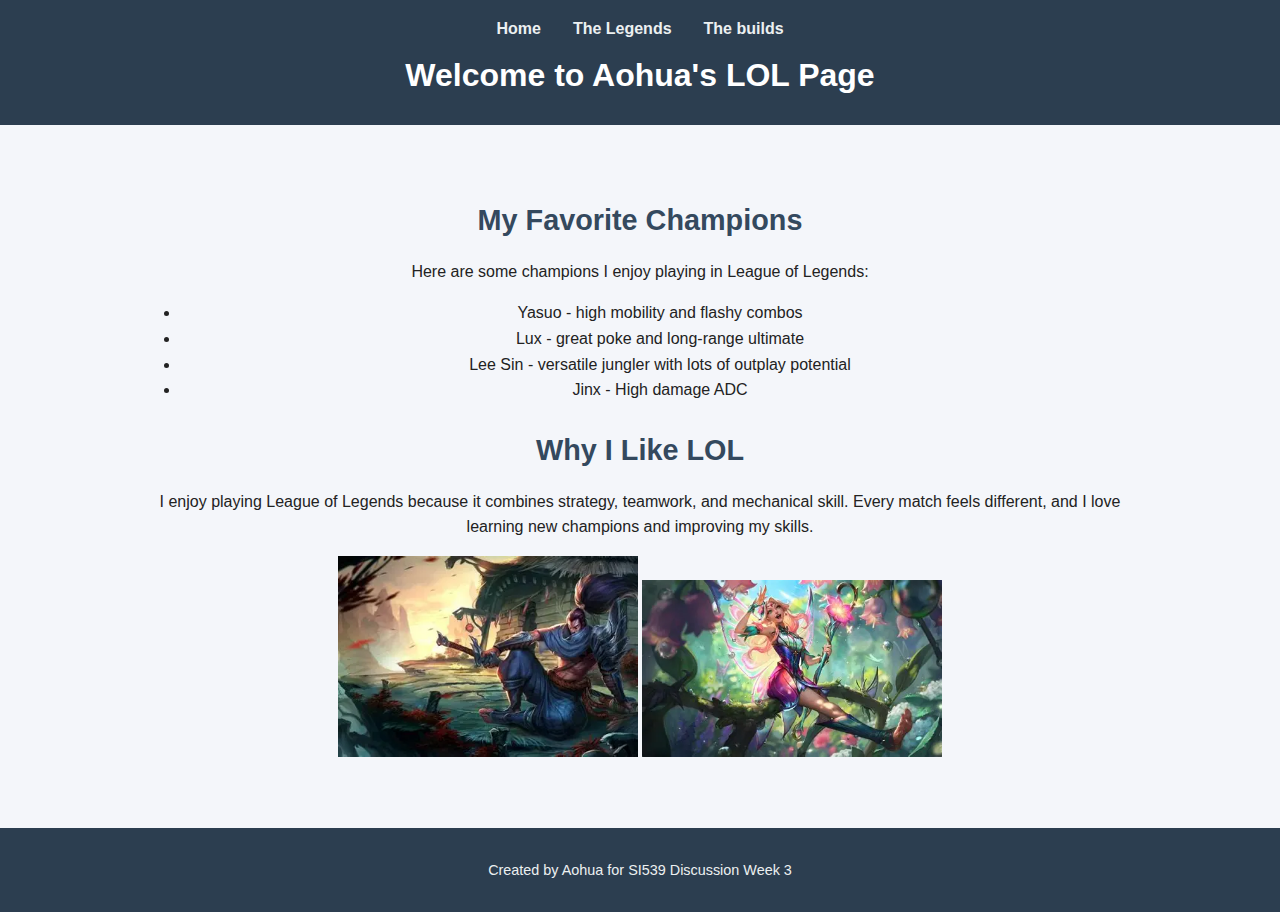
<file: index.html>
<!DOCTYPE html>
<html lang="en">
<head>
  <meta charset="UTF-8">
  <meta name="viewport" content="width=device-width, initial-scale=1.0">
  <title>Aohua's LOL Page</title>
  <link rel="stylesheet" href="css/style.css">
</head>
<body>
  <header>
    <nav>
      <ul>
        <li><a href="index.html">Home</a></li>
        <li><a href="legends.html">The Legends</a></li>
        <li><a href="builds.html">The builds</a></li>
      </ul>
    </nav>
    <h1>Welcome to Aohua's LOL Page</h1>
  </header>

  <main>
    <h2>My Favorite Champions</h2>
    <p>Here are some champions I enjoy playing in League of Legends:</p>
    <ul>
      <li>Yasuo - high mobility and flashy combos</li>
      <li>Lux - great poke and long-range ultimate</li>
      <li>Lee Sin - versatile jungler with lots of outplay potential</li>
      <li>Jinx - High damage ADC</li>
    </ul>

    <h2>Why I Like LOL</h2>
    <p>
      I enjoy playing League of Legends because it combines strategy, teamwork, and mechanical skill. 
      Every match feels different, and I love learning new champions and improving my skills.
    </p>

    <img src="images/OIP.webp" alt="Yasuo character art" width="300">
    <img src="images/lux.webp" alt="Lux character art" width="300">
  </main>

  <footer>
    <p>Created by Aohua for SI539 Discussion Week 3</p>
  </footer>
</body>
</html>
</file>
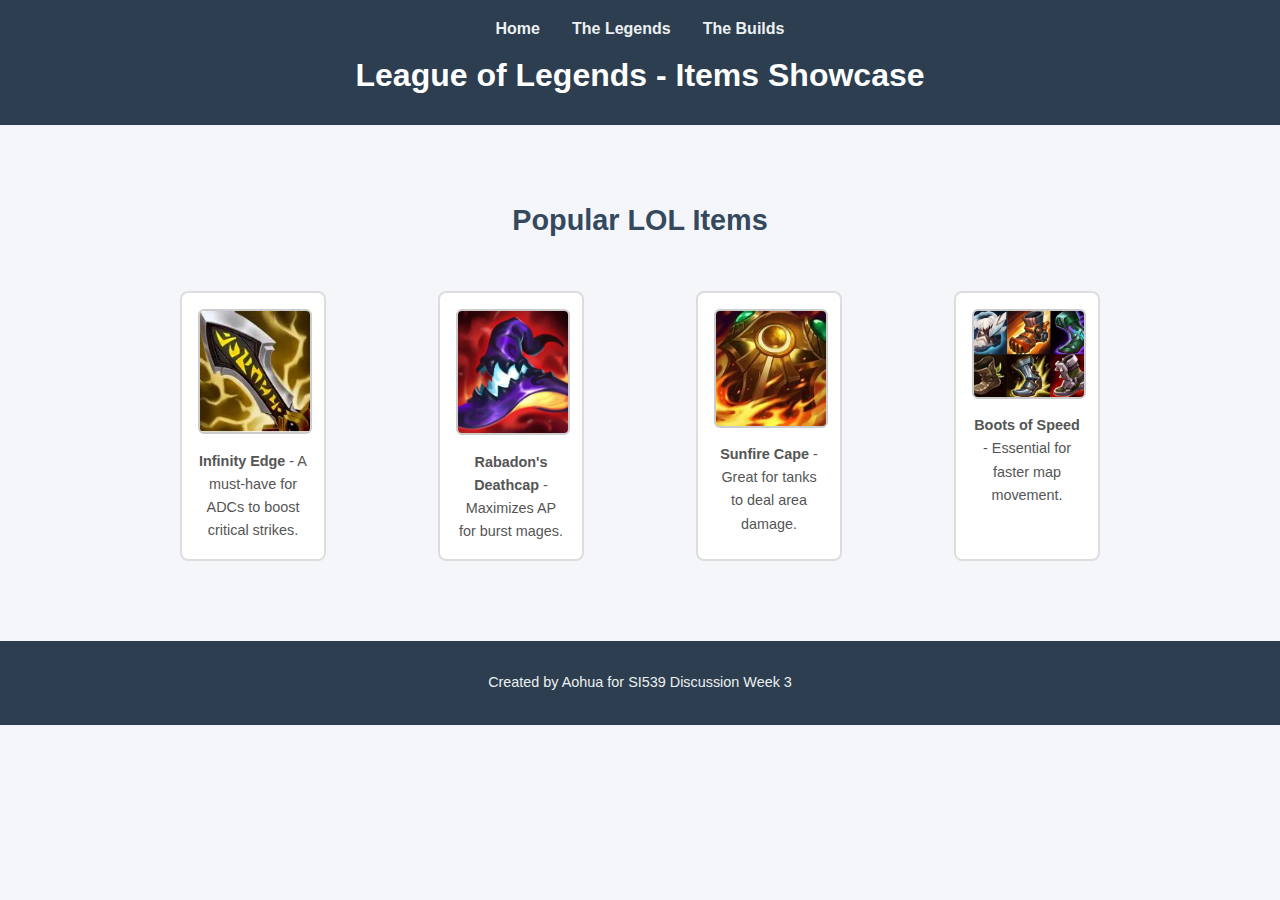
<file: builds.html>
<!DOCTYPE html>
<html lang="en">
<head>
  <meta charset="UTF-8">
  <meta name="viewport" content="width=device-width, initial-scale=1.0">
  <title>Aohua's LOL Page</title>
  <link rel="stylesheet" href="css/style.css">
</head>
<body>
  <header>
    <nav>
      <ul>
        <li><a href="index.html">Home</a></li>
        <li><a href="legends.html">The Legends</a></li>
        <li><a href="builds.html">The Builds</a></li>
      </ul>
    </nav>
    <h1>League of Legends - Items Showcase</h1>
  </header>

  <main>
    <h2>Popular LOL Items</h2>
    <section>
      <figure>
        <img src="images/wujin.webp" alt="Infinity Edge sword" width="200">
        <figcaption><strong>Infinity Edge</strong> - A must-have for ADCs to boost critical strikes.</figcaption>
      </figure>

      <figure>
        <img src="images/hat.webp" alt="Rabadon's Deathcap" width="200">
        <figcaption><strong>Rabadon's Deathcap</strong> - Maximizes AP for burst mages.</figcaption>
      </figure>

      <figure>
        <img src="images/riyan.jpg" alt="Sunfire Cape armor" width="200">
        <figcaption><strong>Sunfire Cape</strong> - Great for tanks to deal area damage.</figcaption>
      </figure>

      <figure>
        <img src="images/xie.webp" alt="Boots of Speed" width="200">
        <figcaption><strong>Boots of Speed</strong> - Essential for faster map movement.</figcaption>
      </figure>
    </section>
  </main>

  <footer>
    <p>Created by Aohua for SI539 Discussion Week 3</p>
  </footer>
</body>
</html>
</file>
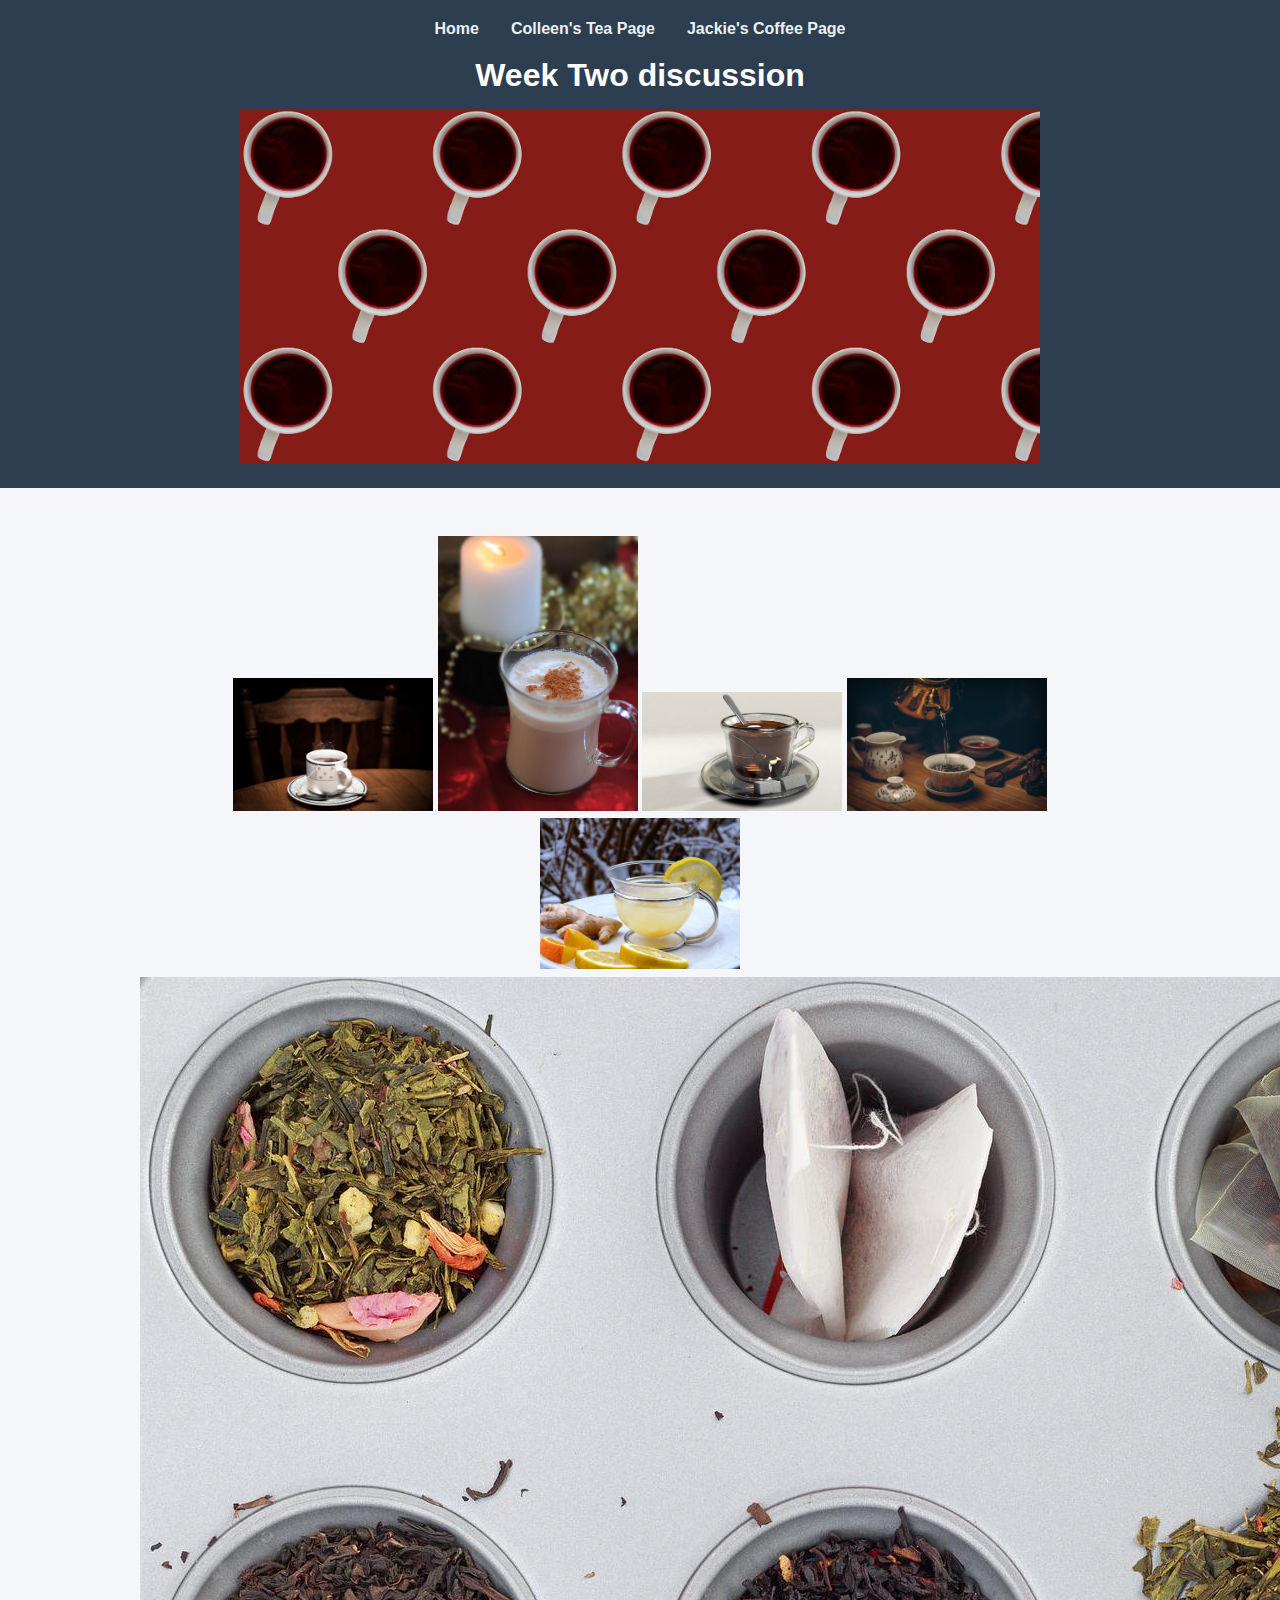
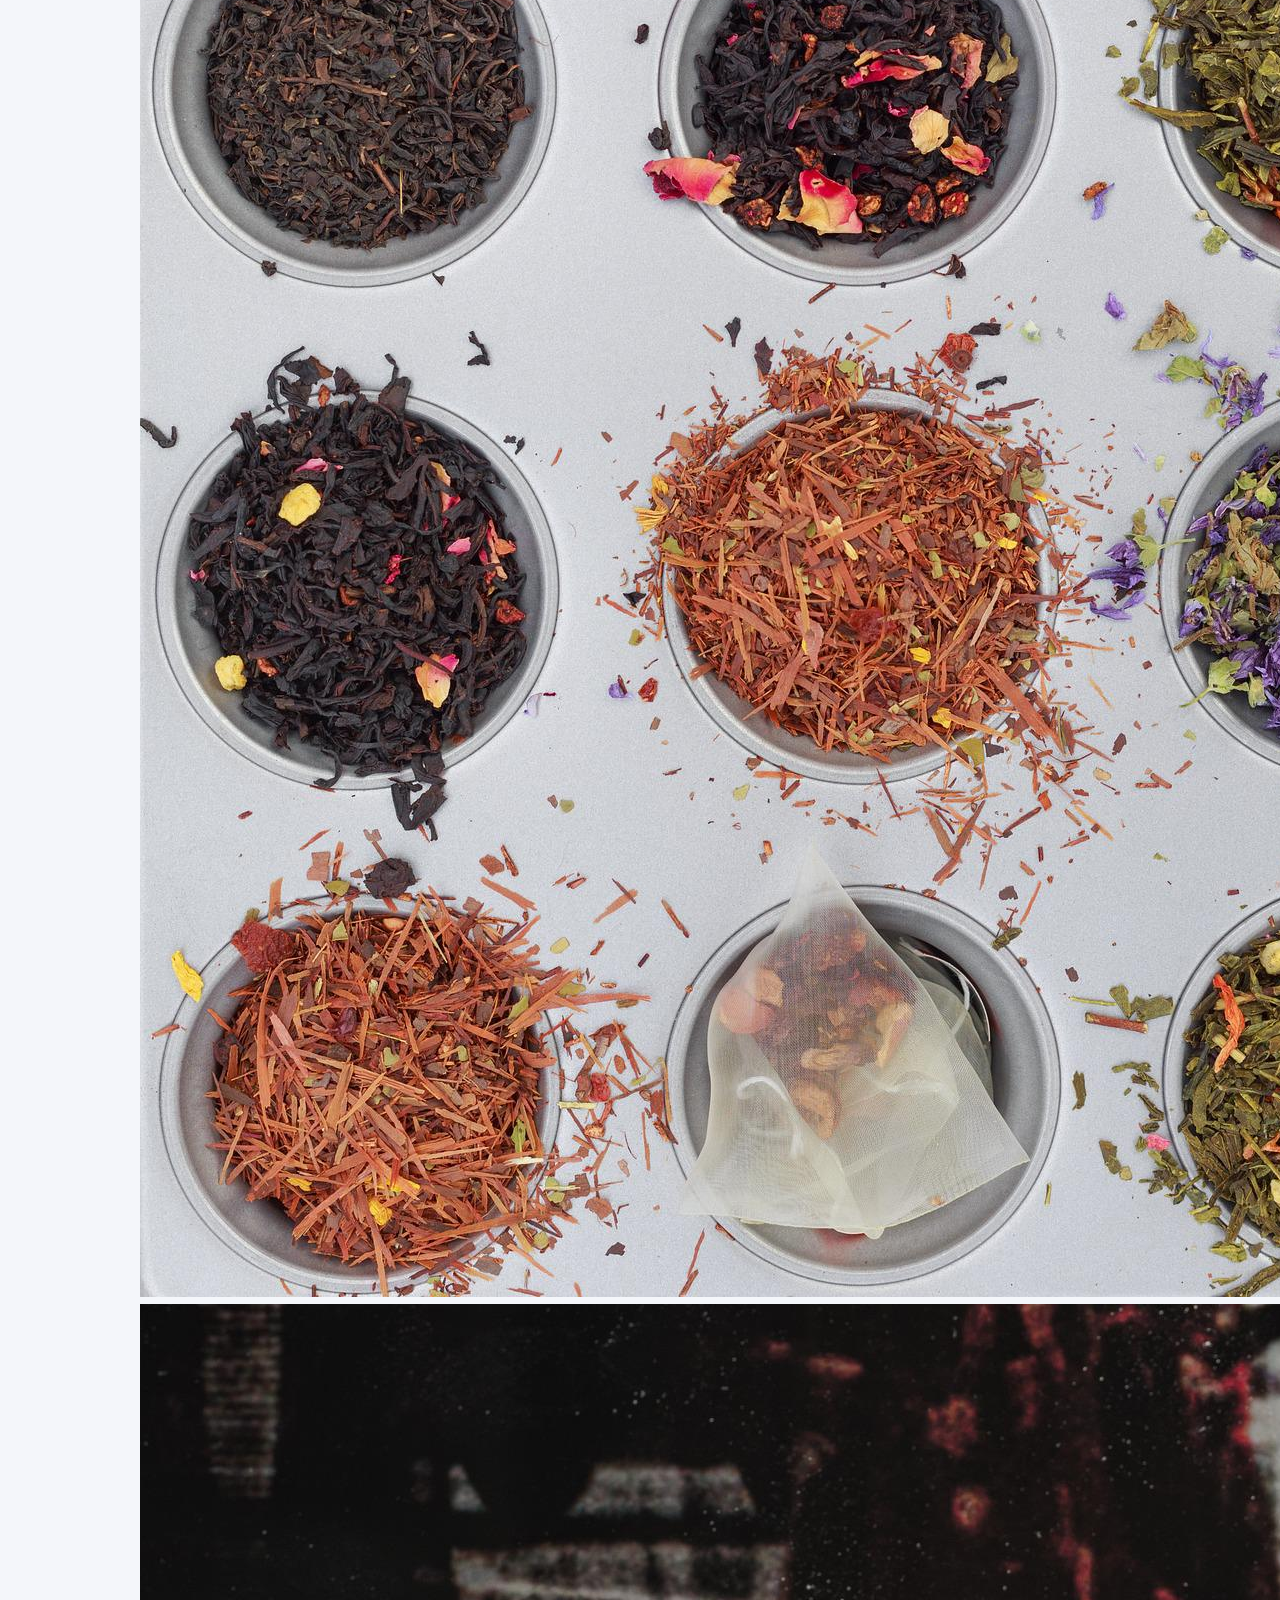
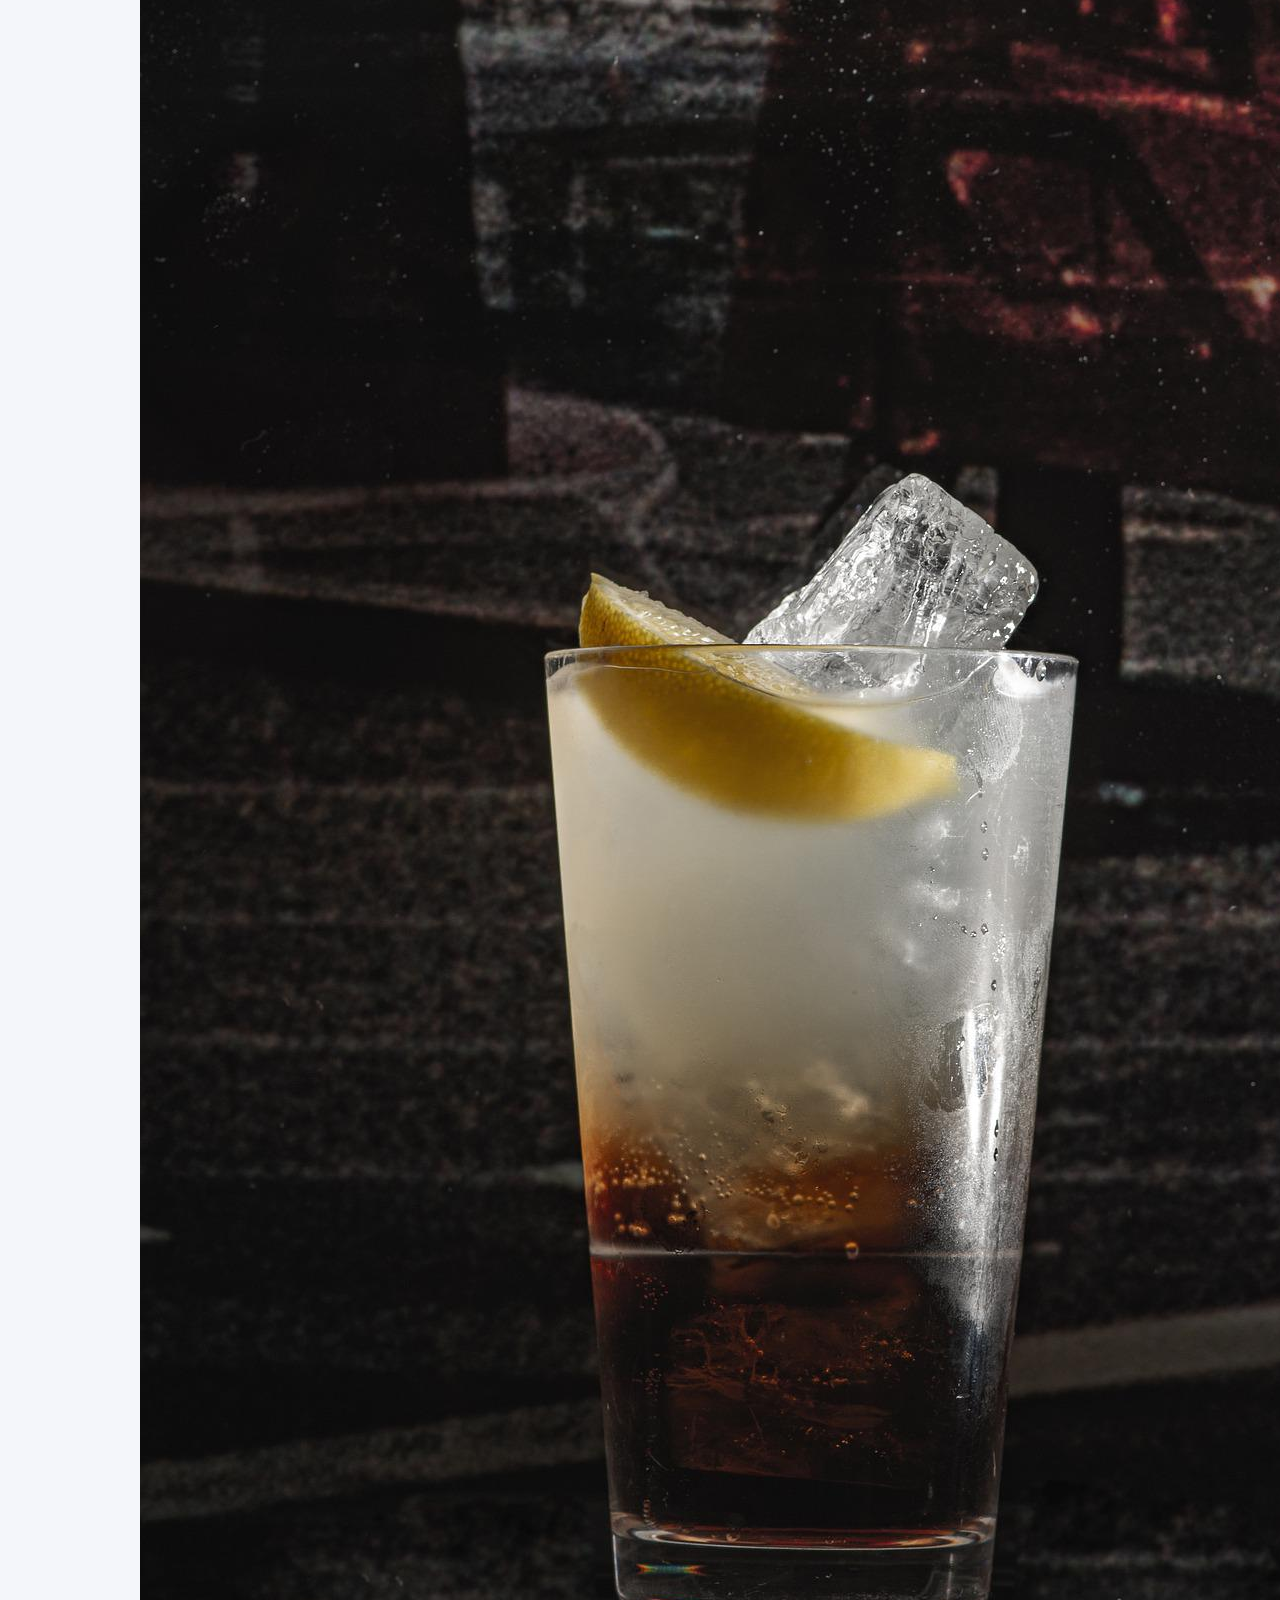
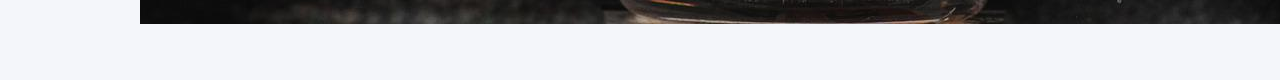
<file: colleen.html>
<!DOCTYPE html>
<html lang="en">
<head>
    <meta charset="UTF-8">
    <meta http-equiv="X-UA-Compatible" content="IE=edge">
    <meta name="viewport" content="width=device-width, initial-scale=1.0">
    <link rel="stylesheet" href="css/style.css">
    <title>Teas</title>
</head>
<body>
    <header>
        <nav>
            <ul>
                <li><a href = "index.html">Home</a></li>
                <li><a href="colleen.html">Colleen's Tea Page</a></li>
                <li><a href="jackie.html">Jackie's Coffee Page</a></li>
            </ul>
        </nav>
        <h1>Week Two discussion</h1>
        <img src = "images/cover_image.jpg" width="800" alt = "">
    </header>

    <main>
        <img src="images/black_tea.jpg" width = "200" alt="fancy tea mug with black_tea">
        <img src="images/chai_tea.jpg"  width = "200" alt="an indian chai">
        <img src="images/english_breakfast.jpg" width = "200" alt="a dark tea option">
        <img src="images/green_tea.jpg" width = "200" alt="a loose leaf green tea">
        <img src="images/lemon_ginger_tea.jpg" width = "200" alt="light tea with lemon and ginger">
        <img src="images/tea_collection.jpg" alt="collection of loose leaf tea">
        <img src="images/long_island_ice_tea.jpg" alt="a icy Long Island tea (alcoholic)">

    </main>
</body>
</html>
</file>
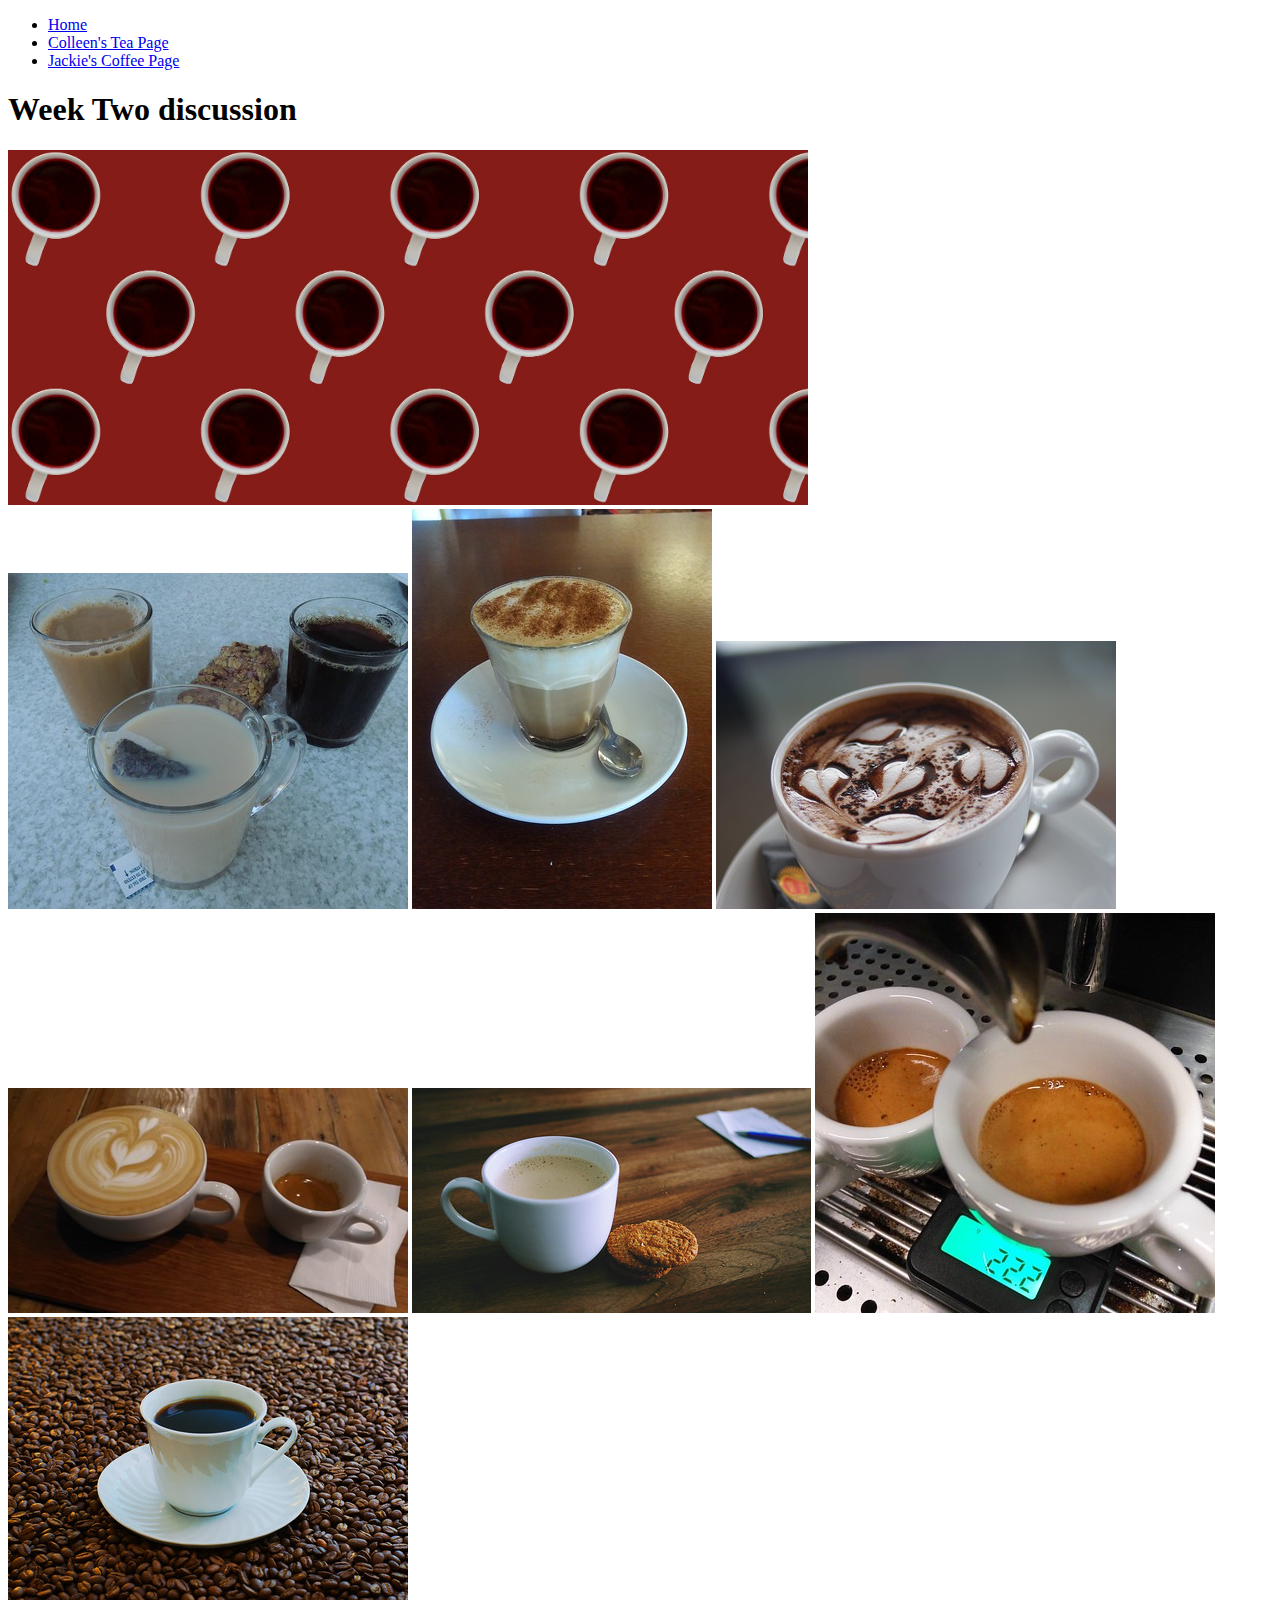
<file: jackie.html>
<!DOCTYPE html>
<html lang="en">
<head>
    <meta charset="UTF-8">
    <meta http-equiv="X-UA-Compatible" content="IE=edge">
    <meta name="viewport" content="width=device-width, initial-scale=1.0">
    <!-- <link rel="stylesheet" href="css/html5reset.css"> -->
    <!-- <link rel="stylesheet" href="css/student1.css"> -->
    <!-- <link rel="stylesheet" href="css/student2.css"> -->
    <!-- <link rel="stylesheet" href="css/student3.css"> -->
    <title>Coffee</title>
</head>
<body>
    <header>
        <nav>
            <ul>
                <li><a href = "index.html">Home</a></li>
                <li><a href="colleen.html">Colleen's Tea Page</a></li>
                <li><a href="jackie.html">Jackie's Coffee Page</a></li>
            </ul>
        </nav>
        <h1>Week Two discussion</h1>
        <img src = "images/cover_image.jpg" width="800" alt = "">
    </header>
    <main>
        <img src="images/coffee1.jpg" alt="3 cups of coffee one with cream, one without, and a cookie">
        <img src="images/coffee2.jpg" alt="flat white coffee with a small spoon on a saucer">
        <img src="images/coffee3.jpg" alt="cappuccino with small hearts drawn on the top in milk foam">
        <img src="images/coffee4.jpg" alt="two cups of coffee one is a large latte with a heart in the milk foam the other is a small shot of espresso">
        <img src="images/coffee5.jpg" alt="cup of hot coffee with lots of milk and three oatmeal cookies">
        <img src="images/coffee8.jpg" alt="two shots of espresso being extracted into small cups">
        <img src="images/coffee9.jpg" alt="cup of black coffee sitting on a bed of coffee beans">
       
    </main>
    
</body>
</html>
</file>
<file: css/style.css>
/* === General Page Styles === */
body {
  background-color: #f4f6fa;
  font-family: Arial, Helvetica, sans-serif;
  color: #222;
  line-height: 1.6;
  margin: 0;
  padding: 0;
}

/* === Header and Navigation === */
header {
  background-color: #2c3e50;
  color: #fff;
  padding: 1rem 0;
  text-align: center;
}

header h1 {
  font-size: 2rem;
  font-weight: bold;
  margin: 0.5rem 0;
}

nav ul {
  list-style: none;
  padding: 0;
  margin: 0;
  display: flex;
  justify-content: center;
  gap: 2rem;
}

nav ul li a {
  color: #ecf0f1;
  text-decoration: none;
  font-weight: bold;
  transition: color 0.3s ease;
}

nav ul li a:hover {
  color: #f39c12;
}

/* === Main Content === */
main {
  max-width: 1000px;
  margin: 2rem auto;
  padding: 1rem;
  text-align: center;
}

main h2 {
  color: #34495e;
  font-size: 1.8rem;
  margin-bottom: 1rem;
  font-weight: bold;
}

/* === Item Grid === */
section {
  display: grid;
  grid-template-columns: repeat(auto-fit, minmax(220px, 1fr));
  gap: 2rem;
  margin-top: 2rem;
}

figure {
  background: #fff;
  border: 2px solid #ddd;
  border-radius: 8px;
  padding: 1rem;
  transition: transform 0.3s ease, box-shadow 0.3s ease;
}

figure:hover {
  transform: translateY(-5px);
  box-shadow: 0px 5px 15px rgba(0,0,0,0.2);
}

figure img {
  max-width: 100%;
  height: auto;
  border-radius: 6px;
  border: 2px solid #ccc;
}

figcaption {
  margin-top: 0.5rem;
  font-size: 0.9rem;
  color: #555;
}

/* === Footer === */
footer {
  background-color: #2c3e50;
  color: #ecf0f1;
  text-align: center;
  padding: 1rem 0;
  margin-top: 3rem;
  font-size: 0.9rem;
}
</file>
